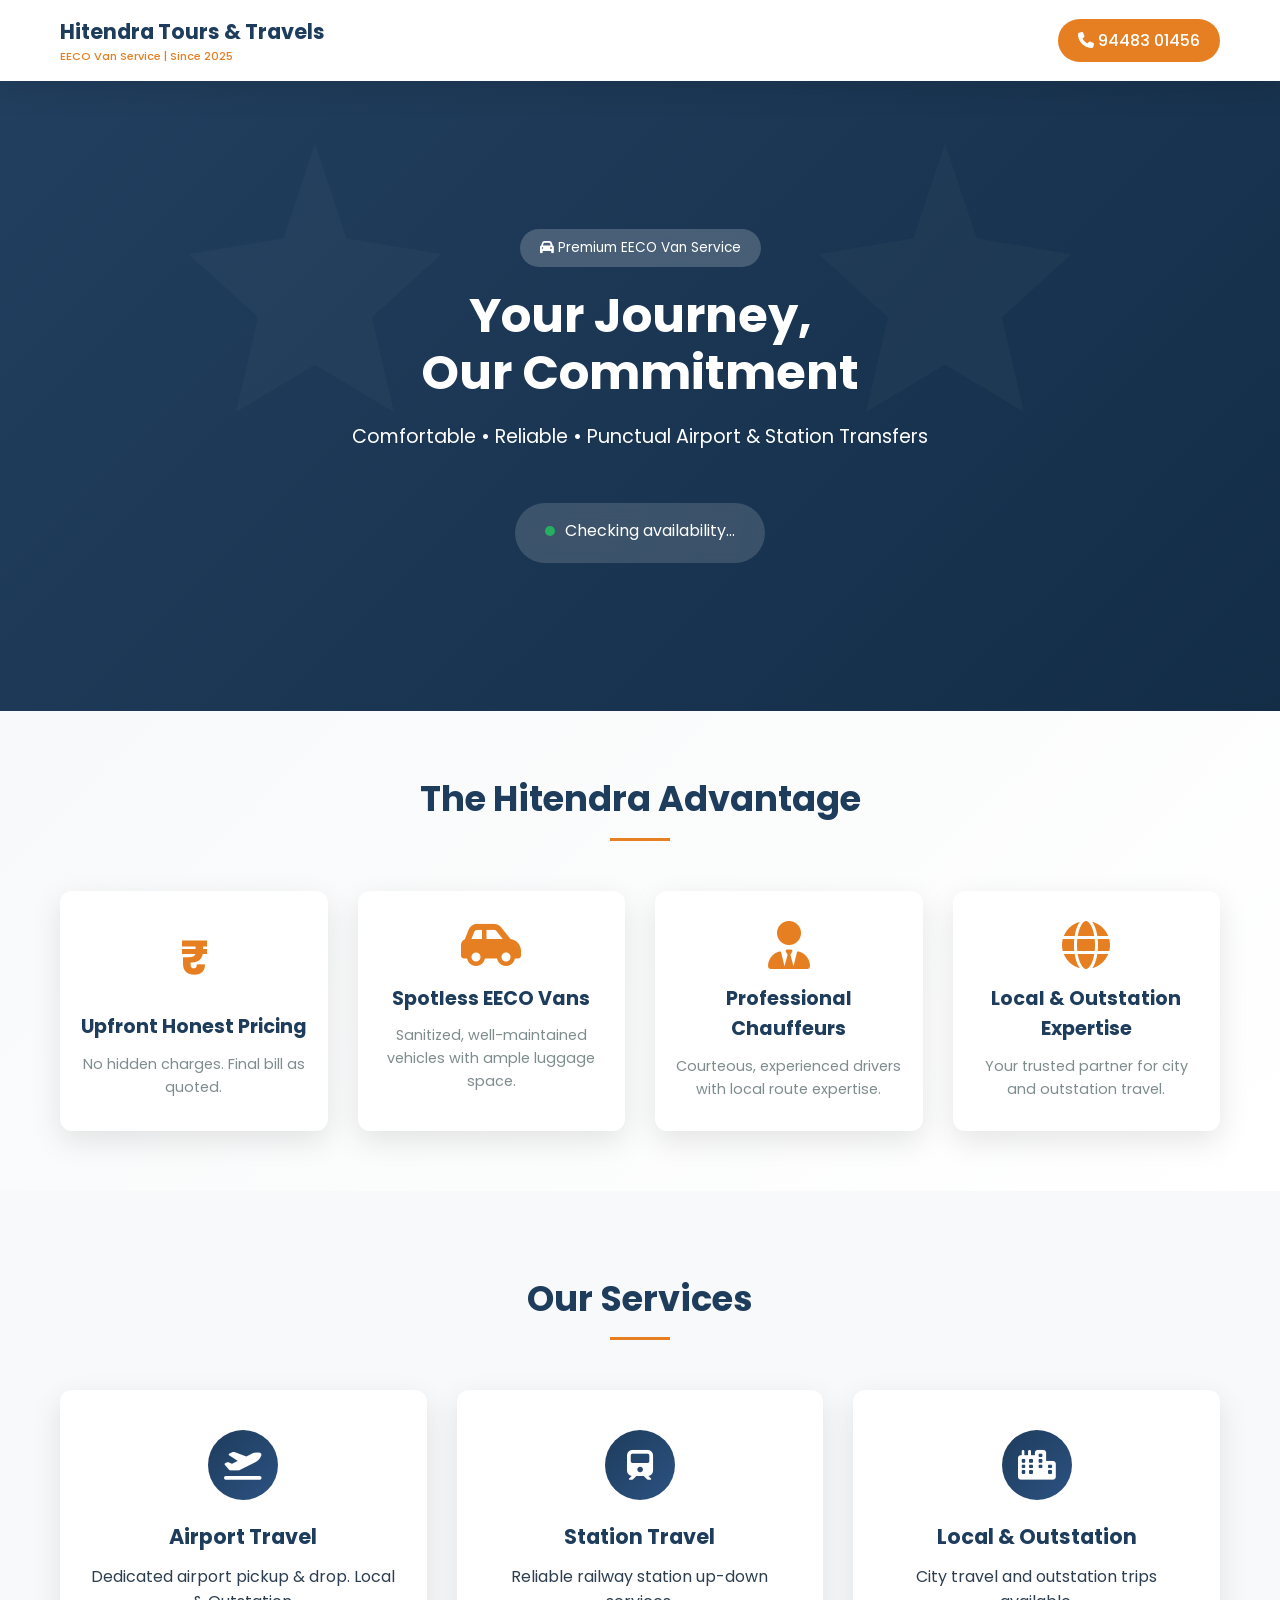
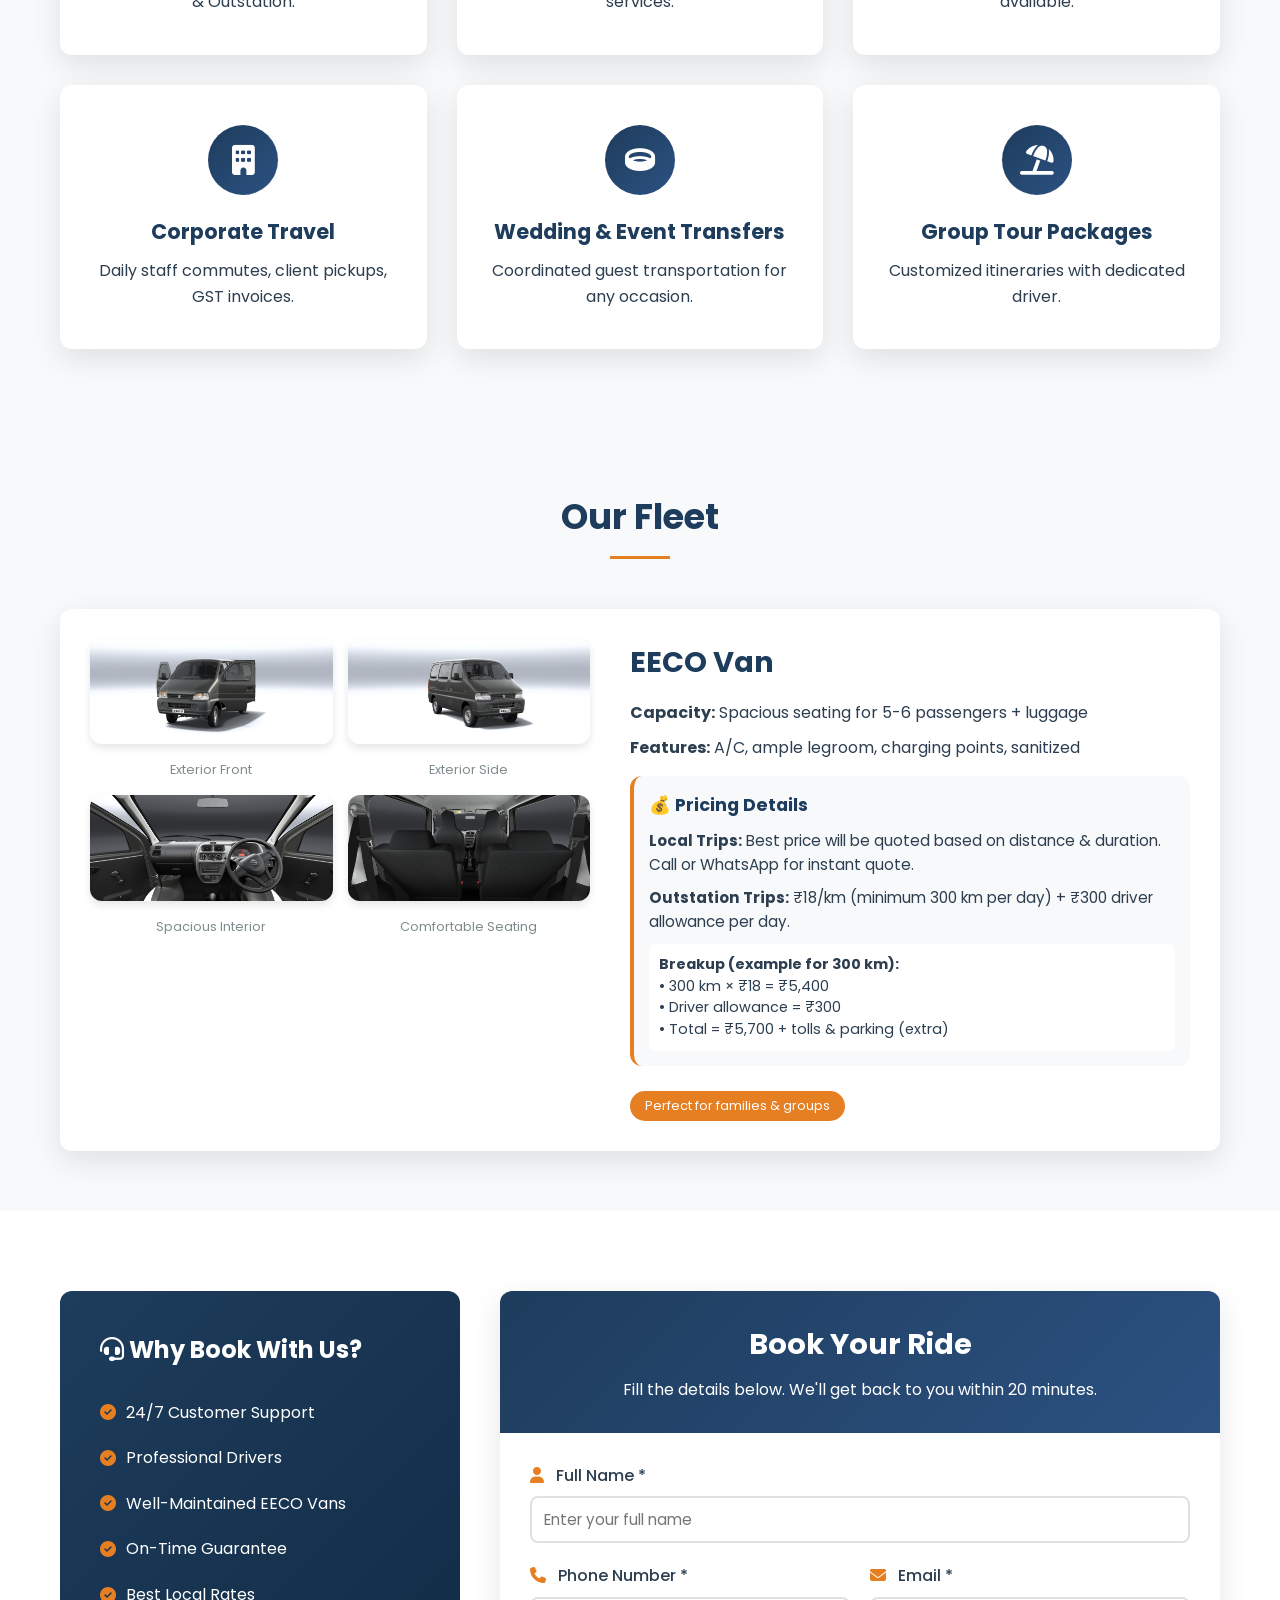
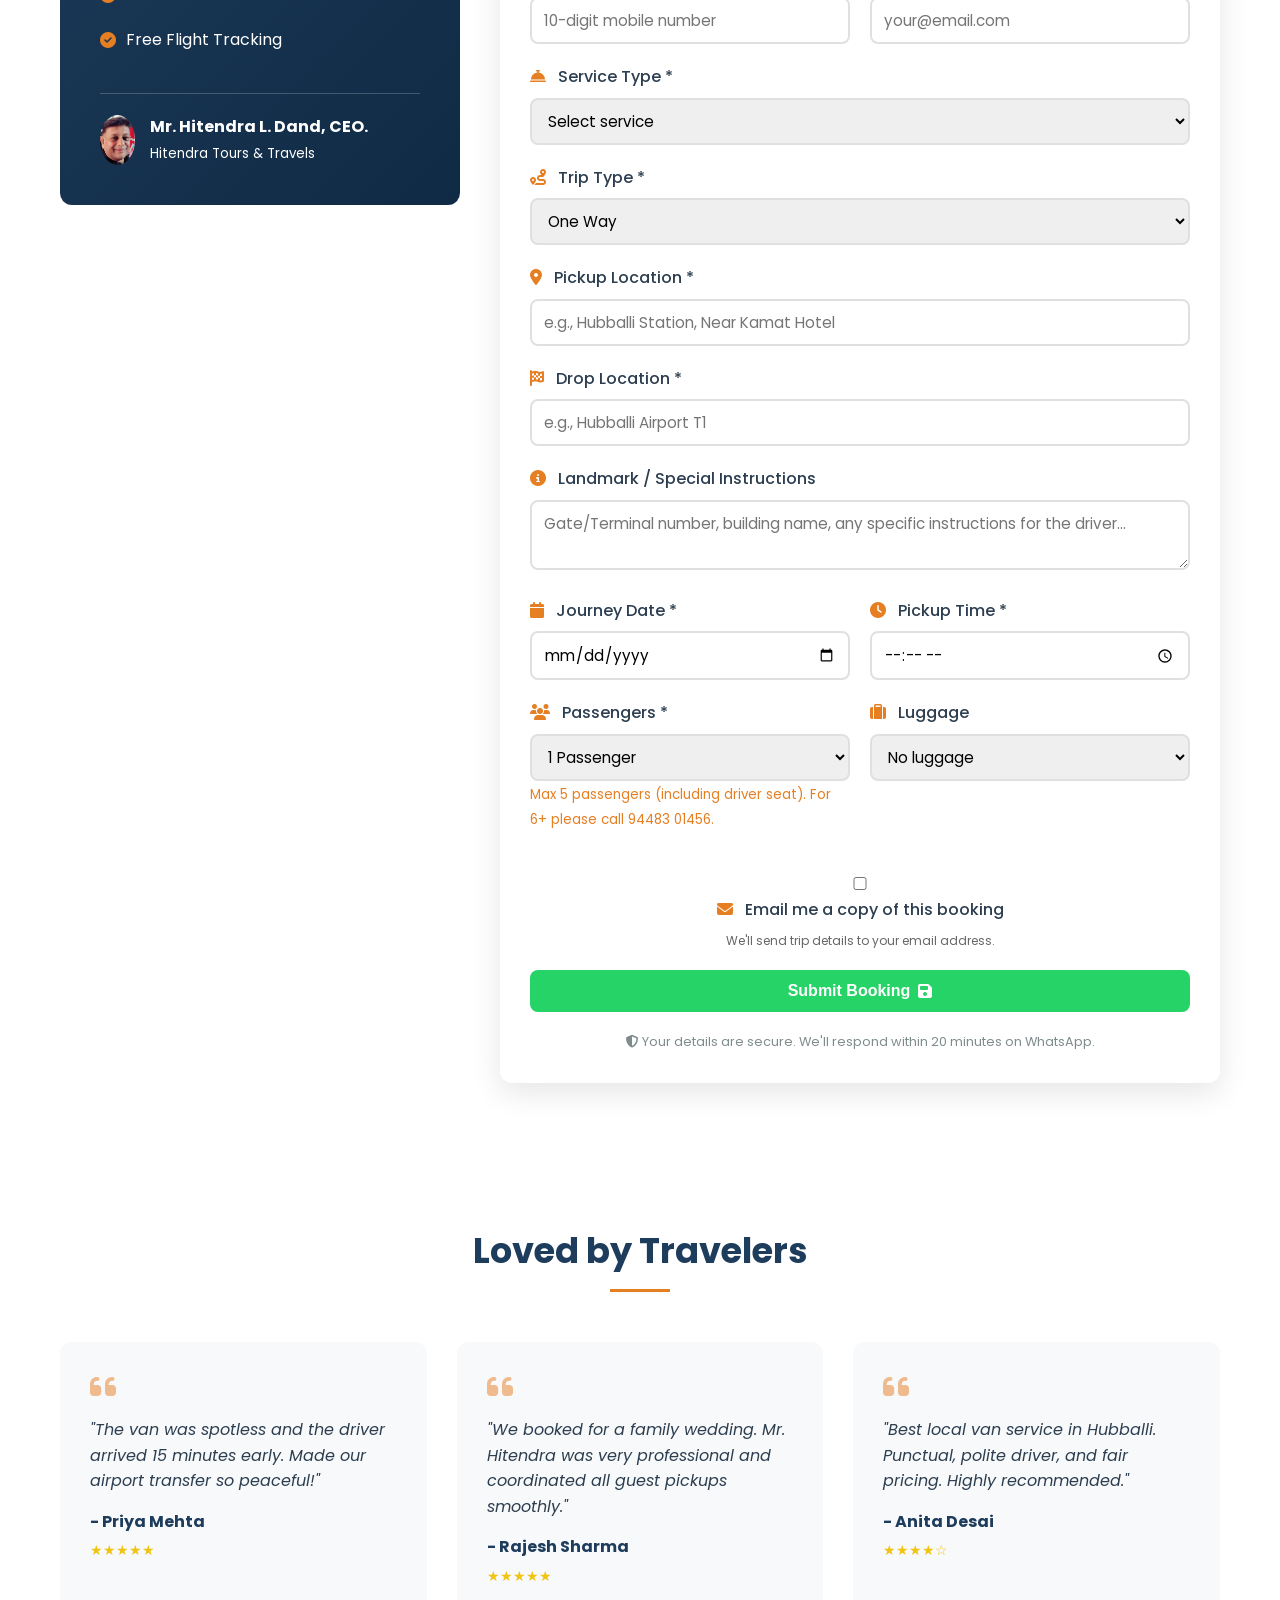
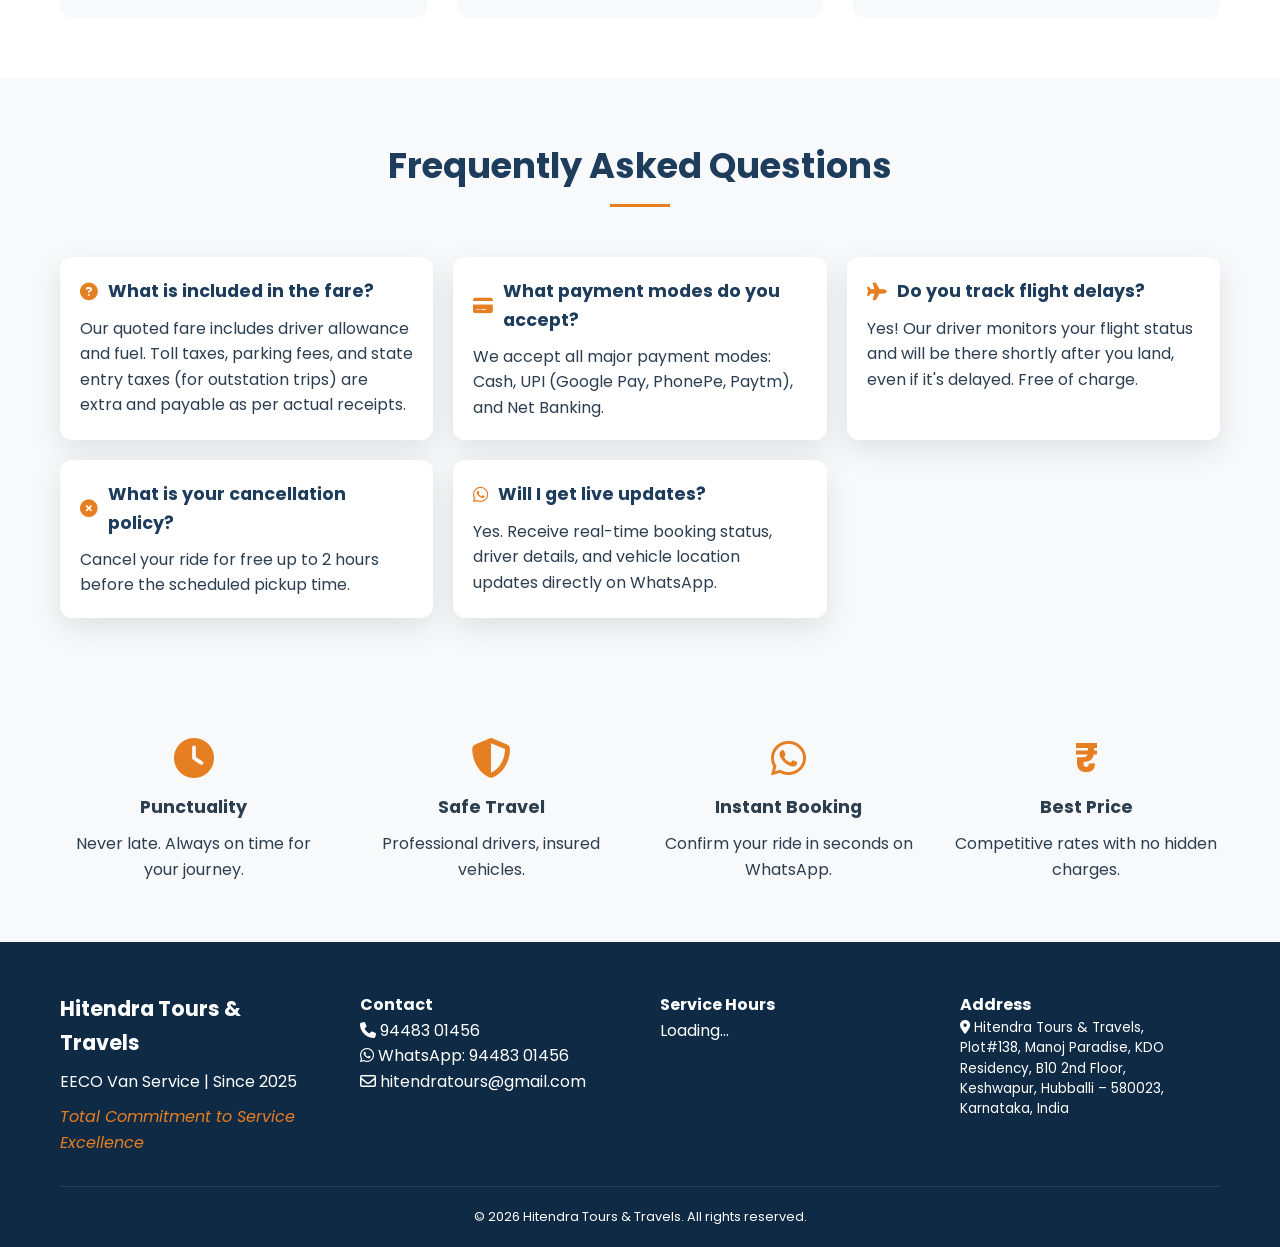
<file: index.html>
<!DOCTYPE html>
<html lang="en">
<head>
<meta charset="UTF-8">
    <meta name="viewport" content="width=device-width, initial-scale=1.0, user-scalable=yes">
    <title>Hitendra Tours & Travels | Premium EECO Van Service</title>
         
    <!-- Open Graph / Social Share -->
    <meta property="og:title" content="Hitendra Tours & Travels | Premium EECO Van Service">
    <meta property="og:description" content="Comfortable, reliable, and punctual airport & station transfers. Book your ride instantly on WhatsApp.">
    <meta property="og:image" content="https://rhchheda.github.io/Hitendra-Tours-Travels/assets/images/social-share.png">
    <meta property="og:image:width" content="1200">
    <meta property="og:image:height" content="630">
    <meta property="og:url" content="https://rhchheda.github.io/Hitendra-Tours-Travels/">
    <meta property="og:type" content="website">
    <meta name="twitter:card" content="summary_large_image">
    <meta name="twitter:title" content="Hitendra Tours & Travels | Premium EECO Van Service">
    <meta name="twitter:description" content="Comfortable, reliable, and punctual airport & station transfers. Book your ride instantly on WhatsApp.">
    <meta name="twitter:image" content="https://rhchheda.github.io/Hitendra-Tours-Travels/assets/images/social-share.png">
    
    <!-- CSS & Fonts -->
    <link rel="stylesheet" href="style.css">
    <link href="https://fonts.googleapis.com/css2?family=Poppins:wght@300;400;500;600;700;800&display=swap" rel="stylesheet">
    <link rel="stylesheet" href="https://cdnjs.cloudflare.com/ajax/libs/font-awesome/6.4.0/css/all.min.css">
	
<link rel="icon" type="image/x-icon" href="favicon.ico">
    <meta charset="UTF-8">
    <meta name="viewport" content="width=device-width, initial-scale=1.0, user-scalable=yes">
    <title>Hitendra Tours & Travels | Premium EECO Van Service</title>
    <link rel="stylesheet" href="style.css">
    <link href="https://fonts.googleapis.com/css2?family=Poppins:wght@300;400;500;600;700;800&display=swap" rel="stylesheet">
    <link rel="stylesheet" href="https://cdnjs.cloudflare.com/ajax/libs/font-awesome/6.4.0/css/all.min.css">
</head>
<body>

<div id="loadingOverlay" class="loading-overlay"><div class="spinner"></div><p>Loading...</p></div>

<nav class="navbar">
    <div class="container">
        <div class="nav-brand"><h1>Hitendra Tours & Travels</h1><span class="tagline">EECO Van Service | Since 2025</span></div>
        <div class="nav-contact"><a href="tel:+919448301456" class="nav-phone"><i class="fas fa-phone"></i> 94483 01456</a></div>
    </div>
</nav>

<section class="hero">
    <div class="hero-overlay"></div>
    <div class="container hero-content">
        <div class="hero-badge animate-fade-down"><i class="fas fa-car"></i> Premium EECO Van Service</div>
        <h1 class="animate-fade-up">Your Journey,<br>Our Commitment</h1>
        <p class="animate-fade-up delay-1">Comfortable • Reliable • Punctual Airport & Station Transfers</p>
        <div class="status-card animate-fade-up delay-2" id="statusCard">
            <div class="status-indicator"><span class="status-dot" id="statusDot"></span><span id="statusText">Checking availability...</span></div>
            <div id="hoursText" class="hours-text"></div>
        </div>
    </div>
</section>

<!-- The Hitendra Advantage - Horizontally stacked on desktop -->
<section class="advantage">
    <div class="container">
        <h2 class="section-title">The Hitendra Advantage</h2>
        <div class="advantage-grid">
            <div class="advantage-card">
                <div class="rupee-symbol">₹</div>
                <h3>Upfront Honest Pricing</h3>
                <p>No hidden charges. Final bill as quoted.</p>
            </div>
            <div class="advantage-card">
                <i class="fas fa-car-side"></i>
                <h3>Spotless EECO Vans</h3>
                <p>Sanitized, well-maintained vehicles with ample luggage space.</p>
            </div>
            <div class="advantage-card">
                <i class="fas fa-user-tie"></i>
                <h3>Professional Chauffeurs</h3>
                <p>Courteous, experienced drivers with local route expertise.</p>
            </div>
            <div class="advantage-card">
                <i class="fas fa-globe"></i>
                <h3>Local & Outstation Expertise</h3>
                <p>Your trusted partner for city and outstation travel.</p>
            </div>
        </div>
    </div>
</section>

<section class="services">
    <div class="container">
        <h2 class="section-title">Our Services</h2>
        <div class="services-grid">
            <div class="service-card"><div class="service-icon"><i class="fas fa-plane-departure"></i></div><h3>Airport Travel</h3><p>Dedicated airport pickup & drop. Local & Outstation.</p></div>
            <div class="service-card"><div class="service-icon"><i class="fas fa-train"></i></div><h3>Station Travel</h3><p>Reliable railway station up-down services.</p></div>
            <div class="service-card"><div class="service-icon"><i class="fas fa-city"></i></div><h3>Local & Outstation</h3><p>City travel and outstation trips available.</p></div>
            <div class="service-card"><div class="service-icon"><i class="fas fa-building"></i></div><h3>Corporate Travel</h3><p>Daily staff commutes, client pickups, GST invoices.</p></div>
            <div class="service-card"><div class="service-icon"><i class="fas fa-ring"></i></div><h3>Wedding & Event Transfers</h3><p>Coordinated guest transportation for any occasion.</p></div>
            <div class="service-card"><div class="service-icon"><i class="fas fa-umbrella-beach"></i></div><h3>Group Tour Packages</h3><p>Customized itineraries with dedicated driver.</p></div>
        </div>
    </div>
</section>

<!-- Fleet Section with simple image gallery (no carousel) -->
<section class="fleet">
    <div class="container">
        <h2 class="section-title">Our Fleet</h2>
        <div class="fleet-card">
            <div class="fleet-gallery">
                <div class="gallery-item"><img src="assets/images/exterior.jpeg" alt="EECO Van Exterior Front" loading="lazy"><p class="image-caption">Exterior Front</p></div>
                <div class="gallery-item"><img src="assets/images/exterior-1.jpeg" alt="EECO Van Exterior Side" loading="lazy"><p class="image-caption">Exterior Side</p></div>
                <div class="gallery-item"><img src="assets/images/interior.jpeg" alt="Spacious Interior" loading="lazy"><p class="image-caption">Spacious Interior</p></div>
                <div class="gallery-item"><img src="assets/images/interior-1.jpeg" alt="Comfortable Seating" loading="lazy"><p class="image-caption">Comfortable Seating</p></div>
            </div>
            <div class="fleet-details">
                <h3>EECO Van</h3>
                <p><strong>Capacity:</strong> Spacious seating for 5-6 passengers + luggage</p>
                <p><strong>Features:</strong> A/C, ample legroom, charging points, sanitized</p>
                <div class="pricing-box">
                    <h4>💰 Pricing Details</h4>
                    <p><strong>Local Trips:</strong> Best price will be quoted based on distance & duration. Call or WhatsApp for instant quote.</p>
                    <p><strong>Outstation Trips:</strong> ₹18/km (minimum 300 km per day) + ₹300 driver allowance per day.</p>
                    <div class="breakup"><strong>Breakup (example for 300 km):</strong><br>• 300 km × ₹18 = ₹5,400<br>• Driver allowance = ₹300<br>• Total = ₹5,700 + tolls & parking (extra)</div>
                </div>
                <div class="fleet-badge">Perfect for families & groups</div>
            </div>
        </div>
    </div>
</section>

<!-- Booking Section – Correct Two‑Column Layout -->
<section class="booking" id="booking">
    <div class="container">
        <div class="booking-wrapper">
            <!-- LEFT COLUMN: Info Card -->
            <div class="booking-info">
                <div class="info-card">
                    <h3><i class="fas fa-headset"></i> Why Book With Us?</h3>
                    <ul>
                        <li><i class="fas fa-check-circle"></i> 24/7 Customer Support</li>
                        <li><i class="fas fa-check-circle"></i> Professional Drivers</li>
                        <li><i class="fas fa-check-circle"></i> Well-Maintained EECO Vans</li>
                        <li><i class="fas fa-check-circle"></i> On-Time Guarantee</li>
                        <li><i class="fas fa-check-circle"></i> Best Local Rates</li>
                        <li><i class="fas fa-check-circle"></i> Free Flight Tracking</li>
                    </ul>
                    <div class="ceo-info">
                        <img src="assets/images/ceo-hitendra.jpg" alt="Mr. Hitendra L. Dand, CEO" class="ceo-avatar" onerror="this.onerror=null; this.src='https://ui-avatars.com/api/?background=1e3c5c&color=fff&name=Hitendra+Dand';">
                        <div>
                            <strong>Mr. Hitendra L. Dand, CEO.</strong>
                            <small>Hitendra Tours & Travels</small>
                        </div>
                    </div>
                </div>
            </div>

            <!-- RIGHT COLUMN: Booking Form -->
            <div class="booking-form-container">
                <div class="form-header">
                    <h2>Book Your Ride</h2>
                    <p>Fill the details below. We'll get back to you within 20 minutes.</p>
                </div>
                <form id="bookingForm" class="booking-form">
                    <!-- Honeypot -->
                    <div style="display:none;"><label for="website">Website</label><input type="text" id="website" name="website" value=""></div>
                    
                    <div class="form-group"><label><i class="fas fa-user"></i> Full Name *</label><input type="text" id="fullName" required placeholder="Enter your full name"></div>
                    <div class="form-row"><div class="form-group"><label><i class="fas fa-phone"></i> Phone Number *</label><input type="tel" id="phone" required placeholder="10-digit mobile number" pattern="[0-9]{10}"></div><div class="form-group"><label><i class="fas fa-envelope"></i> Email *</label><input type="email" id="email" required placeholder="your@email.com"></div></div>
                    <div class="form-group"><label><i class="fas fa-concierge-bell"></i> Service Type *</label><select id="serviceType" required><option value="">Select service</option><option value="Airport Travel">Airport Travel</option><option value="Station Travel">Station Travel</option><option value="Local Travel">Local Travel</option><option value="Outstation Travel">Outstation Travel</option><option value="Corporate Travel">Corporate Travel</option><option value="Wedding/Event Transfer">Wedding/Event Transfer</option><option value="Group Tour Package">Group Tour Package</option></select></div>
                    <div class="form-group"><label><i class="fas fa-route"></i> Trip Type *</label><select id="tripType" required><option value="oneway">One Way</option><option value="roundtrip">Round Trip (Return)</option><option value="multistop">Multi‑Stop / Break Journey</option></select></div>
                    <div class="form-group"><label><i class="fas fa-map-marker-alt"></i> Pickup Location *</label><input type="text" id="pickup" required placeholder="e.g., Hubballi Station, Near Kamat Hotel"></div>
                    <div class="form-group"><label><i class="fas fa-flag-checkered"></i> <span id="dropLabel">Drop Location *</span></label><input type="text" id="drop" required placeholder="e.g., Hubballi Airport T1"></div>
                    <div id="roundTripFields" style="display:none;"><div class="form-row"><div class="form-group"><label><i class="fas fa-calendar-alt"></i> Return Date *</label><input type="date" id="returnDate"></div><div class="form-group"><label><i class="fas fa-clock"></i> Return Pickup Time *</label><input type="time" id="returnTime"></div></div><div class="form-group"><label><i class="fas fa-map-marker-alt"></i> Return Drop Location (if different)</label><input type="text" id="returnDrop" placeholder="Leave blank if same as original pickup"></div></div>
                    <div id="multiStopFields" style="display:none;"><div id="stopsContainer"><div class="stop-entry"><div class="form-row"><div class="form-group"><label>Stop 1 Location</label><input type="text" class="stop-location" placeholder="e.g., Powai Lake"></div><div class="form-group"><label>Halt (minutes)</label><input type="number" class="stop-halt" placeholder="30" min="0" step="10"></div></div></div></div><button type="button" id="addStopBtn" class="add-stop-btn"><i class="fas fa-plus"></i> Add another stop (max 3)</button><small class="form-note">You can add up to 3 intermediate stops. The final drop is the main drop location above.</small></div>
                    <div class="form-group"><label><i class="fas fa-info-circle"></i> Landmark / Special Instructions</label><textarea id="landmark" rows="2" placeholder="Gate/Terminal number, building name, any specific instructions for the driver..."></textarea></div>
                    <div class="form-row"><div class="form-group"><label><i class="fas fa-calendar"></i> Journey Date *</label><input type="date" id="journeyDate" required></div><div class="form-group"><label><i class="fas fa-clock"></i> Pickup Time *</label><input type="time" id="pickupTime" required></div></div>
                    
                    <div class="form-row">
                        <div class="form-group">
                            <label><i class="fas fa-users"></i> Passengers *</label>
                            <select id="passengers" required>
                                <option value="1">1 Passenger</option><option value="2">2 Passengers</option>
                                <option value="3">3 Passengers</option><option value="4">4 Passengers</option>
                                <option value="5">5 Passengers</option>
                            </select>
                            <small style="color: #e67e22;">Max 5 passengers (including driver seat). For 6+ please call 94483 01456.</small>
                        </div>
                        <div class="form-group">
                            <label><i class="fas fa-suitcase"></i> Luggage</label>
                            <select id="luggage">
                                <option value="None">No luggage</option>
                                <option value="1-2 small bags">1-2 small bags</option>
                                <option value="3-4 bags">3-4 bags</option>
                                <option value="Heavy luggage">Heavy luggage (inform)</option>
                            </select>
                        </div>
                    </div>
                    
                    <div class="form-group checkbox-group">
                        <label class="checkbox-label"><input type="checkbox" id="emailCopy"> <span><i class="fas fa-envelope"></i> Email me a copy of this booking</span></label>
                        <small>We'll send trip details to your email address.</small>
                    </div>
                    
                    <button type="submit" class="submit-btn" id="submitBtn"><span class="btn-text">Submit Booking</span><i class="fas fa-save"></i></button>
                    <p class="form-note"><i class="fas fa-shield-alt"></i> Your details are secure. We'll respond within 20 minutes on WhatsApp.</p>
                </form>
            </div>
        </div>
    </div>
</section>

<section class="testimonials">
    <div class="container"><h2 class="section-title">Loved by Travelers</h2><div class="testimonials-grid"><div class="testimonial-card"><i class="fas fa-quote-left"></i><p>"The van was spotless and the driver arrived 15 minutes early. Made our airport transfer so peaceful!"</p><h4>- Priya Mehta</h4><div class="rating">★★★★★</div></div><div class="testimonial-card"><i class="fas fa-quote-left"></i><p>"We booked for a family wedding. Mr. Hitendra was very professional and coordinated all guest pickups smoothly."</p><h4>- Rajesh Sharma</h4><div class="rating">★★★★★</div></div><div class="testimonial-card"><i class="fas fa-quote-left"></i><p>"Best local van service in Hubballi. Punctual, polite driver, and fair pricing. Highly recommended."</p><h4>- Anita Desai</h4><div class="rating">★★★★☆</div></div></div></div>
</section>

<section class="faq">
    <div class="container"><h2 class="section-title">Frequently Asked Questions</h2><div class="faq-grid"><div class="faq-item"><h3><i class="fas fa-question-circle"></i> What is included in the fare?</h3><p>Our quoted fare includes driver allowance and fuel. Toll taxes, parking fees, and state entry taxes (for outstation trips) are extra and payable as per actual receipts.</p></div><div class="faq-item"><h3><i class="fas fa-credit-card"></i> What payment modes do you accept?</h3><p>We accept all major payment modes: Cash, UPI (Google Pay, PhonePe, Paytm), and Net Banking.</p></div><div class="faq-item"><h3><i class="fas fa-plane"></i> Do you track flight delays?</h3><p>Yes! Our driver monitors your flight status and will be there shortly after you land, even if it's delayed. Free of charge.</p></div><div class="faq-item"><h3><i class="fas fa-times-circle"></i> What is your cancellation policy?</h3><p>Cancel your ride for free up to 2 hours before the scheduled pickup time.</p></div><div class="faq-item"><h3><i class="fab fa-whatsapp"></i> Will I get live updates?</h3><p>Yes. Receive real-time booking status, driver details, and vehicle location updates directly on WhatsApp.</p></div></div></div>
</section>

<section class="features">
    <div class="container">
        <div class="features-grid">
            <div class="feature"><i class="fas fa-clock"></i><h3>Punctuality</h3><p>Never late. Always on time for your journey.</p></div>
            <div class="feature"><i class="fas fa-shield-alt"></i><h3>Safe Travel</h3><p>Professional drivers, insured vehicles.</p></div>
            <div class="feature"><i class="fab fa-whatsapp"></i><h3>Instant Booking</h3><p>Confirm your ride in seconds on WhatsApp.</p></div>
            <div class="feature"><div class="rupee-symbol-small">₹</div><h3>Best Price</h3><p>Competitive rates with no hidden charges.</p></div>
        </div>
    </div>
</section>

<footer class="footer">
    <div class="container">
        <div class="footer-content">
            <div class="footer-brand"><h3>Hitendra Tours & Travels</h3><p>EECO Van Service | Since 2025</p><p class="commitment">Total Commitment to Service Excellence</p></div>
            <div class="footer-contact"><h4>Contact</h4><p><i class="fas fa-phone"></i> <a href="tel:+919448301456">94483 01456</a></p><p><i class="fab fa-whatsapp"></i> <a href="https://wa.me/919448301456" target="_blank">WhatsApp: 94483 01456</a></p><p><i class="far fa-envelope"></i> hitendratours@gmail.com</p></div>
            <div class="footer-hours"><h4>Service Hours</h4><p id="footerHours">Loading...</p></div>
            <div class="footer-address"><h4>Address</h4><p><i class="fas fa-map-marker-alt"></i> Hitendra Tours & Travels,<br>Plot#138, Manoj Paradise, KDO Residency, B10 2nd Floor,<br>Keshwapur, Hubballi – 580023,<br>Karnataka, India</p></div>
        </div>
        <div class="footer-bottom"><p>&copy; 2026 Hitendra Tours & Travels. All rights reserved.</p></div>
    </div>
</footer>

<div id="toast" class="toast"></div>

<script src="script.js"></script>
<script>
    document.querySelectorAll('.gallery-item img').forEach(img => {
        img.style.cursor = 'pointer';
        img.addEventListener('click', () => window.open(img.src, '_blank'));
    });
</script>

<!-- Anti-DevTools Script (loaded after script.js so showToast is defined; uses HTML toast to match site design) -->
<script>
    document.addEventListener('contextmenu', function(e) {
        e.preventDefault();
        showToast("Right-click is disabled. Please use the WhatsApp button to contact us.", "error");
        return false;
    });
    document.addEventListener('keydown', function(e) {
        if (e.key === 'F12') {
            e.preventDefault();
            showToast("Developer tools are disabled.", "error");
            return false;
        }
        if ((e.ctrlKey && e.shiftKey && e.key === 'I') || (e.metaKey && e.altKey && e.key === 'I')) {
            e.preventDefault();
            showToast("Developer tools are disabled.", "error");
            return false;
        }
        if ((e.ctrlKey && e.key === 'u') || (e.metaKey && e.key === 'u')) {
            e.preventDefault();
            showToast("View source is disabled.", "error");
            return false;
        }
        if ((e.ctrlKey && e.key === 's') || (e.metaKey && e.key === 's')) {
            e.preventDefault();
            showToast("Saving the page is not allowed.", "error");
            return false;
        }
    });
</body>
</html>
</file>
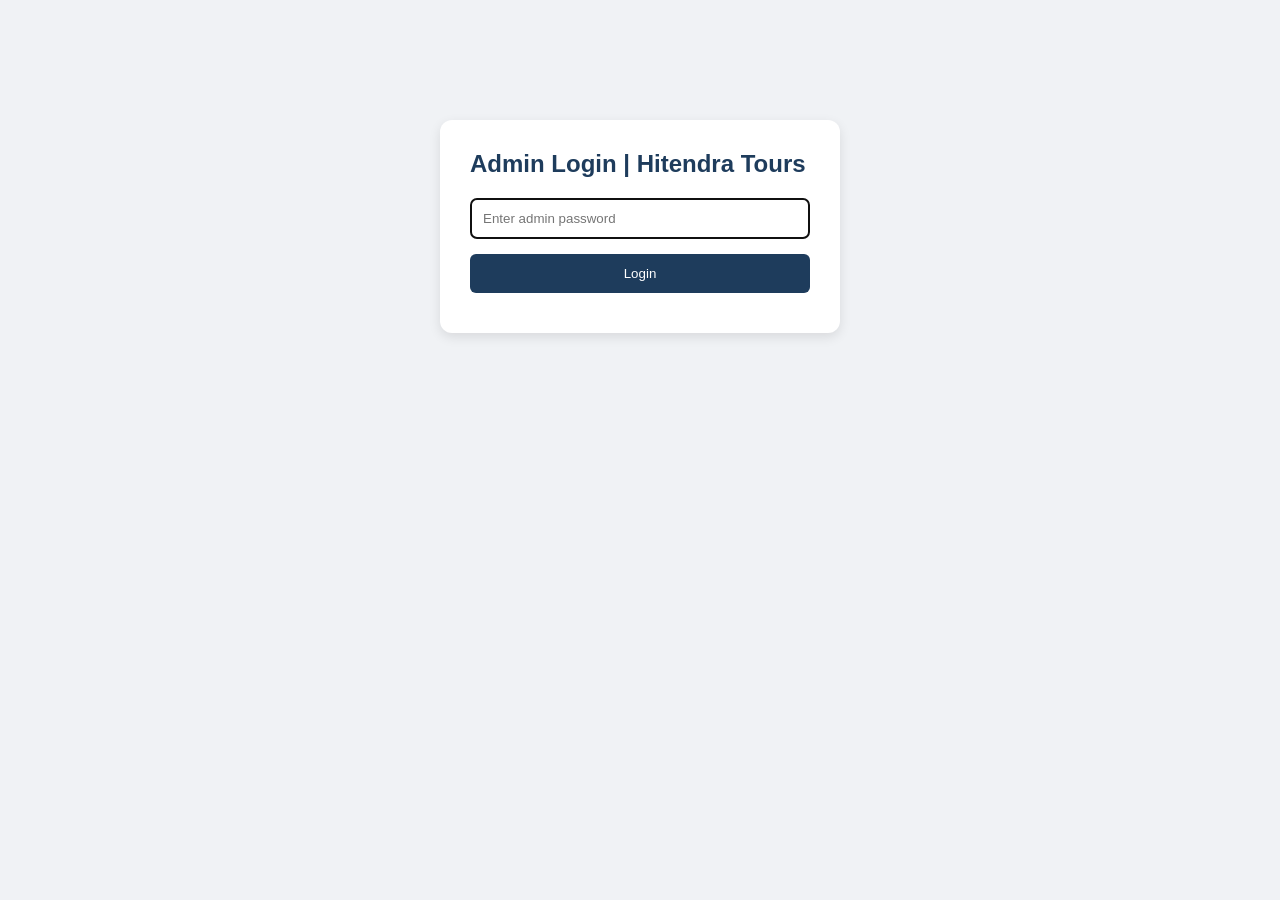
<file: admin.html>
<!DOCTYPE html>
<html lang="en">
<head>
<link rel="icon" type="image/x-icon" href="favicon.ico">
    <meta charset="UTF-8">
    <meta name="viewport" content="width=device-width, initial-scale=1.0">
    <title>Admin Dashboard | Hitendra Tours</title>
    <style>
        * { box-sizing: border-box; margin: 0; padding: 0; }
        body { font-family: 'Segoe UI', Tahoma, Geneva, Verdana, sans-serif; background: #f0f2f5; }
        .container { max-width: 1400px; margin: 0 auto; padding: 20px; }
        .login-container { max-width: 400px; margin: 100px auto; background: white; padding: 30px; border-radius: 12px; box-shadow: 0 4px 12px rgba(0,0,0,0.1); }
        .login-container h2 { margin-bottom: 20px; color: #1e3c5c; }
        .login-container input { width: 100%; padding: 12px; margin-bottom: 15px; border: 1px solid #ddd; border-radius: 6px; }
        .login-container button { width: 100%; padding: 12px; background: #1e3c5c; color: white; border: none; border-radius: 6px; cursor: pointer; }
        .error { color: red; margin-top: 10px; white-space: pre-line; }
        .dashboard { display: none; }
        .header { background: #1e3c5c; color: white; padding: 15px 20px; display: flex; justify-content: space-between; align-items: center; border-radius: 8px; margin-bottom: 20px; flex-wrap: wrap; gap: 10px; }
        .logout-btn, .change-pwd-btn { background: #e67e22; border: none; padding: 8px 16px; border-radius: 4px; color: white; cursor: pointer; }
        .change-pwd-btn { background: #2c5282; }
        .stats { display: flex; gap: 20px; margin-bottom: 20px; flex-wrap: wrap; }
        .stat-card { background: white; padding: 15px; border-radius: 8px; flex: 1; min-width: 100px; text-align: center; box-shadow: 0 2px 4px rgba(0,0,0,0.1); }
        .stat-card h3 { font-size: 2rem; color: #1e3c5c; }
        .filters { display: flex; gap: 10px; margin-bottom: 20px; flex-wrap: wrap; }
        .filters input, .filters select { padding: 8px; border-radius: 4px; border: 1px solid #ccc; }
        .bookings-table { background: white; border-radius: 8px; overflow-x: auto; box-shadow: 0 2px 4px rgba(0,0,0,0.1); }
        table { width: 100%; border-collapse: collapse; }
        th, td { padding: 12px; text-align: left; border-bottom: 1px solid #eee; }
        th { background: #f8f9fa; font-weight: 600; }
        .status-select, .payment-select, .fare-input { padding: 6px; border-radius: 4px; border: 1px solid #ccc; }
        .update-btn { background: #27ae60; color: white; border: none; padding: 6px 12px; border-radius: 4px; cursor: pointer; margin-right: 5px; }
        .send-msg-btn { background: #25D366; color: white; border: none; padding: 6px 12px; border-radius: 4px; cursor: pointer; margin-right: 5px; }
        .payment-btn { background: #e67e22; }
        .loading { text-align: center; padding: 40px; }
        .modal-overlay { position: fixed; top:0; left:0; width:100%; height:100%; background:rgba(0,0,0,0.5); display:flex; align-items:center; justify-content:center; z-index:1000; }
        .modal { background:white; border-radius:12px; max-width:400px; width:90%; }
        .modal-header { background:#1e3c5c; color:white; padding:15px; display:flex; justify-content:space-between; }
        .modal-body { padding:20px; }
        .toast-notify { position: fixed; bottom: 20px; right: 20px; background: #333; color: white; padding: 12px 20px; border-radius: 8px; z-index: 2000; opacity: 0; transition: opacity 0.3s; pointer-events: none; }
        .toast-notify.show { opacity: 1; }
        .toast-notify.success { background: #27ae60; }
        .toast-notify.error { background: #e74c3c; }
        .row-cancelled { opacity: 0.55; background: #f8d7da; }
        .row-cancelled td { color: #888; }
        .row-cancelled .cell-text { text-decoration: line-through; }
        .reopen-btn { background: #6c757d; color: white; border: none; padding: 6px 12px; border-radius: 4px; cursor: pointer; margin-right: 5px; }
        .confirm-modal-body p { margin-bottom: 12px; }
        .confirm-modal-body textarea { width: 100%; padding: 8px; border: 1px solid #ccc; border-radius: 6px; margin-bottom: 15px; font-family: inherit; resize: vertical; }
        .confirm-actions { display: flex; gap: 10px; }
        .confirm-actions button { flex: 1; padding: 10px; border: none; border-radius: 6px; font-weight: 600; cursor: pointer; }
        .btn-confirm-danger { background: #e74c3c; color: white; }
        .btn-confirm-go { background: #27ae60; color: white; }
        .btn-confirm-cancel { background: #e0e0e0; color: #333; }
        @media (max-width: 768px) { th, td { font-size: 12px; padding: 8px; } }
    </style>
</head>
<body>
<div class="container">
    <div id="loginScreen" class="login-container">
        <h2>Admin Login | Hitendra Tours</h2>
        <input type="password" id="adminPassword" placeholder="Enter admin password" autofocus>
        <button onclick="login()">Login</button>
        <div id="loginError" class="error"></div>
    </div>
    <div id="dashboard" class="dashboard">
        <div class="header">
            <h2>📋 Booking Management</h2>
            <div>
                <button class="change-pwd-btn" onclick="showChangePasswordModal()">Change Password</button>
                <button class="logout-btn" onclick="logout()">Logout</button>
            </div>
        </div>
        <div class="stats" id="stats"></div>
        <div class="filters">
            <input type="text" id="searchInput" placeholder="Search by name, phone, ID" onkeyup="filterTable()">
            <select id="statusFilter" onchange="filterTable()"><option value="">All Status</option><option value="Pending">Pending</option><option value="Quoted">Quoted</option><option value="Confirmed">Confirmed</option><option value="Completed">Completed</option><option value="Cancelled">Cancelled</option></select>
            <button onclick="loadBookings()">Refresh</button>
        </div>
        <div class="bookings-table">
            <div id="tableLoader" class="loading">Loading bookings...</div>
            <table id="bookingsTable" style="display:none;">
                <thead><tr><th>ID</th><th>Date</th><th>Customer</th><th>Phone</th><th>Service</th><th>Trip</th><th>Pickup</th><th>Drop</th><th>Journey</th><th>Time</th><th>Status</th><th>Fare (₹)</th><th>Payment</th><th>Actions</th></tr></thead>
                <tbody id="bookingsBody"></tbody>
            </table>
        </div>
    </div>
</div>

<div id="changePwdModal" class="modal-overlay" style="display:none;">
    <div class="modal">
        <div class="modal-header"><h3>Change Admin Password</h3><button onclick="closeChangePwdModal()" style="background:none; border:none; color:white; font-size:20px;">&times;</button></div>
        <div class="modal-body">
            <input type="password" id="currentPwd" placeholder="Current Password" style="width:100%; padding:8px; margin-bottom:10px;">
            <input type="password" id="newPwd" placeholder="New Password" style="width:100%; padding:8px; margin-bottom:10px;">
            <input type="password" id="confirmPwd" placeholder="Confirm New Password" style="width:100%; padding:8px; margin-bottom:20px;">
            <button onclick="changePassword()" class="update-btn">Update Password</button>
            <span id="pwdMsg" style="color:red; display:block; margin-top:10px;"></span>
        </div>
    </div>
</div>

<div id="toastContainer" class="toast-notify"></div>

<div id="confirmModal" class="modal-overlay" style="display:none;">
    <div class="modal">
        <div class="modal-header"><h3 id="confirmTitle">Please confirm</h3><button onclick="closeConfirmModal()" style="background:none; border:none; color:white; font-size:20px;">&times;</button></div>
        <div class="modal-body confirm-modal-body">
            <p id="confirmMessage"></p>
            <textarea id="confirmReason" rows="2" placeholder="Reason (optional) — e.g. Customer request, Duplicate, No vehicle" style="display:none;"></textarea>
            <div class="confirm-actions">
                <button class="btn-confirm-cancel" onclick="closeConfirmModal()">No, go back</button>
                <button id="confirmProceedBtn" class="btn-confirm-danger">Yes, proceed</button>
            </div>
        </div>
    </div>
</div>

<script>
    const GAS_URL = "https://script.google.com/macros/s/AKfycbwFls5uasexKXAPPkRrjJ6xwLML-yS0u5GnsHwr3YxOxItT6fg16JPR6XT7IL3Ui5t6/exec"; // REPLACE!
    let authToken = null;
    let allBookings = [];

    function showToast(message, type = 'success') {
        const toast = document.getElementById('toastContainer');
        toast.textContent = message;
        toast.className = `toast-notify ${type} show`;
        setTimeout(() => toast.classList.remove('show'), 3000);
    }

    function formatDateIST(dateStr) {
        if (!dateStr) return '-';
        try {
            const d = new Date(dateStr);
            if (isNaN(d.getTime())) return '-';
            const months = ['Jan','Feb','Mar','Apr','May','Jun','Jul','Aug','Sep','Oct','Nov','Dec'];
            return `${d.getDate()}-${months[d.getMonth()]}-${d.getFullYear()}`;
        } catch(e) { return '-'; }
    }

    function formatTimeIST(time24) {
        if (!time24) return '-';
        try {
            let [hours, minutes] = time24.split(':');
            hours = parseInt(hours);
            const ampm = hours >= 12 ? 'PM' : 'AM';
            let hour12 = hours % 12;
            if (hour12 === 0) hour12 = 12;
            return `${hour12}:${minutes} ${ampm}`;
        } catch(e) { return '-'; }
    }

    function formatPhoneForWA(phone) {
        if (!phone) return '';
        let clean = phone.toString().replace(/\D/g, '');
        if (clean.length === 10) clean = '91' + clean;
        if (!clean.startsWith('91')) clean = '91' + clean;
        return clean;
    }

    async function login() {
        const pwd = document.getElementById('adminPassword').value;
        const errorDiv = document.getElementById('loginError');
        if (!pwd.trim()) { errorDiv.innerText = 'Please enter password.'; return; }
        const btn = document.querySelector('#loginScreen button');
        const orig = btn.innerText;
        btn.innerText = 'Logging in...'; btn.disabled = true;
        try {
            const res = await fetch(`${GAS_URL}?action=adminLogin&password=${encodeURIComponent(pwd)}`);
            if (!res.ok) throw new Error(`HTTP ${res.status}`);
            const data = await res.json();
            if (data.success) {
                authToken = data.token;
                document.getElementById('loginScreen').style.display = 'none';
                document.getElementById('dashboard').style.display = 'block';
                loadBookings();
                showToast('Login successful!', 'success');
            } else {
                errorDiv.innerText = data.error || 'Invalid password.';
            }
        } catch (err) {
            errorDiv.innerText = 'Network error. Check GAS URL and deployment.';
        } finally {
            btn.innerText = orig; btn.disabled = false;
        }
    }

    async function loadBookings() {
        if (!authToken) return;
        document.getElementById('tableLoader').style.display = 'block';
        document.getElementById('bookingsTable').style.display = 'none';
        try {
            const res = await fetch(`${GAS_URL}?action=getAllBookings&token=${encodeURIComponent(authToken)}`);
            if (!res.ok) throw new Error(`HTTP ${res.status}`);
            const data = await res.json();
            if (data.success) {
                allBookings = data.bookings;
                updateStats(allBookings);
                renderTable(allBookings);
                document.getElementById('tableLoader').style.display = 'none';
                document.getElementById('bookingsTable').style.display = 'table';
            } else {
                showToast(data.error || 'Session expired. Please login again.', 'error');
                logout();
            }
        } catch (err) {
            showToast('Failed to load bookings. Check network.', 'error');
            document.getElementById('tableLoader').innerHTML = 'Failed. <button onclick="loadBookings()">Retry</button>';
        }
    }

    function updateStats(bookings) {
        const pending = bookings.filter(b => b.Status === 'Pending').length;
        const quoted = bookings.filter(b => b.Status === 'Quoted').length;
        const confirmed = bookings.filter(b => b.Status === 'Confirmed').length;
        const completed = bookings.filter(b => b.Status === 'Completed').length;
        document.getElementById('stats').innerHTML = `
            <div class="stat-card"><h3>${pending}</h3><p>Pending</p></div>
            <div class="stat-card"><h3>${quoted}</h3><p>Quoted</p></div>
            <div class="stat-card"><h3>${confirmed}</h3><p>Confirmed</p></div>
            <div class="stat-card"><h3>${completed}</h3><p>Completed</p></div>
        `;
    }

    function renderTable(bookings) {
        const tbody = document.getElementById('bookingsBody');
        tbody.innerHTML = '';
        bookings.forEach(b => {
            const row = tbody.insertRow();
            const isCancelled = (b.Status || 'Pending') === 'Cancelled';
            if (isCancelled) row.classList.add('row-cancelled');
            const tc = (i, val) => { const c = row.insertCell(i); const s = document.createElement('span'); s.className = 'cell-text'; s.innerText = val; c.appendChild(s); };
            tc(0, b.BookingID || '-');
            tc(1, b.BookingDate ? formatDateIST(b.BookingDate) : '-');
            tc(2, b.CustomerName || '-');
            tc(3, b.Phone || '-');
            tc(4, b.Service || '-');
            tc(5, b.TripType || 'One Way');
            tc(6, b.Pickup || '-');
            tc(7, b.Drop || '-');
            tc(8, b.JourneyDate ? formatDateIST(b.JourneyDate) : '-');
            tc(9, b.PickupTime ? formatTimeIST(b.PickupTime) : '-');

            const statusCell = row.insertCell(10);
            const statusSelect = document.createElement('select'); statusSelect.className = 'status-select';
            ['Pending','Quoted','Confirmed','Completed','Cancelled'].forEach(s => {
                const opt = document.createElement('option'); opt.value = s; opt.text = s;
                if (s === (b.Status || 'Pending')) opt.selected = true;
                statusSelect.appendChild(opt);
            });
            statusCell.appendChild(statusSelect);

            const fareCell = row.insertCell(11);
            const fareInput = document.createElement('input');
            fareInput.type = 'number'; fareInput.value = b.Fare || ''; fareInput.placeholder = 'Fare';
            fareInput.style.width = '80px'; fareInput.className = 'fare-input';
            fareCell.appendChild(fareInput);

            const paymentCell = row.insertCell(12);
            const paySelect = document.createElement('select'); paySelect.className = 'payment-select';
            ['Pending','Requested','Paid (Cash)','Paid (UPI)','Paid (NEFT)','Receipt Sent'].forEach(s => {
                const opt = document.createElement('option'); opt.value = s; opt.text = s;
                if (s === (b.PaymentStatus || 'Pending')) opt.selected = true;
                paySelect.appendChild(opt);
            });
            paymentCell.appendChild(paySelect);

            const actionCell = row.insertCell(13);
            if (isCancelled) {
                // Settled state: lock editing controls, offer a deliberate Reopen instead.
                statusSelect.disabled = true;
                fareInput.disabled = true;
                paySelect.disabled = true;
                const reopenBtn = document.createElement('button'); reopenBtn.innerText = 'Reopen'; reopenBtn.className = 'reopen-btn';
                reopenBtn.onclick = () => confirmReopen(b.BookingID, reopenBtn);
                actionCell.appendChild(reopenBtn);
                const whatsBtn = document.createElement('button'); whatsBtn.innerText = 'WhatsApp'; whatsBtn.className = 'send-msg-btn';
                whatsBtn.onclick = () => sendWhatsAppToCustomer(b.CustomerName, b.Phone, b.BookingID, fareInput.value);
                actionCell.appendChild(whatsBtn);
            } else {
                const updateBtn = document.createElement('button'); updateBtn.innerText = 'Update'; updateBtn.className = 'update-btn';
                updateBtn.onclick = () => handleUpdateClick(b.BookingID, b.Status || 'Pending', statusSelect.value, fareInput.value, paySelect.value, updateBtn);
                actionCell.appendChild(updateBtn);
                const payReqBtn = document.createElement('button'); payReqBtn.innerText = 'Request Payment'; payReqBtn.className = 'send-msg-btn payment-btn';
                payReqBtn.onclick = () => requestPayment(b.BookingID, b.Phone, b.CustomerName, fareInput.value);
                actionCell.appendChild(payReqBtn);
                const whatsBtn = document.createElement('button'); whatsBtn.innerText = 'WhatsApp'; whatsBtn.className = 'send-msg-btn';
                whatsBtn.onclick = () => sendWhatsAppToCustomer(b.CustomerName, b.Phone, b.BookingID, fareInput.value);
                actionCell.appendChild(whatsBtn);
            }
        });
    }

    function filterTable() {
        const search = document.getElementById('searchInput').value.toLowerCase();
        const statusFilter = document.getElementById('statusFilter').value;
        const filtered = allBookings.filter(b => {
            const matchSearch = (b.CustomerName || '').toLowerCase().includes(search) ||
                                (b.Phone || '').includes(search) ||
                                (b.BookingID || '').toLowerCase().includes(search);
            const matchStatus = statusFilter === '' || (b.Status === statusFilter);
            return matchSearch && matchStatus;
        });
        renderTable(filtered);
    }

    // ---- Confirmation modal (reusable) ----
    let pendingConfirmAction = null;
    function openConfirmModal({ title, message, showReason, proceedLabel, danger, onProceed }) {
        document.getElementById('confirmTitle').innerText = title;
        document.getElementById('confirmMessage').innerText = message;
        const reasonEl = document.getElementById('confirmReason');
        reasonEl.style.display = showReason ? 'block' : 'none';
        reasonEl.value = '';
        const btn = document.getElementById('confirmProceedBtn');
        btn.innerText = proceedLabel || 'Yes, proceed';
        btn.className = danger ? 'btn-confirm-danger' : 'btn-confirm-go';
        pendingConfirmAction = onProceed;
        document.getElementById('confirmModal').style.display = 'flex';
    }
    function closeConfirmModal() {
        document.getElementById('confirmModal').style.display = 'none';
        pendingConfirmAction = null;
    }
    document.getElementById('confirmProceedBtn').addEventListener('click', () => {
        const reason = document.getElementById('confirmReason').value.trim();
        const action = pendingConfirmAction;
        closeConfirmModal();
        if (action) action(reason);
    });

    // Gate the Update click: ask for confirmation when moving into a settled state.
    function handleUpdateClick(bookingId, currentStatus, newStatus, fare, paymentStatus, btn) {
        if (newStatus === 'Cancelled' && currentStatus !== 'Cancelled') {
            openConfirmModal({
                title: 'Cancel this booking?',
                message: `Booking ${bookingId} will be marked Cancelled and locked from further edits. You can Reopen it later if needed.`,
                showReason: true, proceedLabel: 'Yes, cancel booking', danger: true,
                onProceed: (reason) => updateBooking(bookingId, newStatus, fare, paymentStatus, btn, reason)
            });
        } else if (newStatus === 'Completed' && currentStatus !== 'Completed') {
            openConfirmModal({
                title: 'Mark as completed?',
                message: `Booking ${bookingId} will be marked Completed.`,
                showReason: false, proceedLabel: 'Yes, mark completed', danger: false,
                onProceed: () => updateBooking(bookingId, newStatus, fare, paymentStatus, btn)
            });
        } else {
            updateBooking(bookingId, newStatus, fare, paymentStatus, btn);
        }
    }

    // Reopen a cancelled booking back to Pending (deliberate, confirmed).
    function confirmReopen(bookingId, btn) {
        openConfirmModal({
            title: 'Reopen this booking?',
            message: `Booking ${bookingId} will be moved back to Pending and become editable again.`,
            showReason: false, proceedLabel: 'Yes, reopen', danger: false,
            onProceed: () => updateBooking(bookingId, 'Pending', null, null, btn)
        });
    }

    async function updateBooking(bookingId, newStatus, fare, paymentStatus, btn, note) {
        if (!authToken) return;
        const orig = btn ? btn.innerText : '';
        if (btn) { btn.disabled = true; btn.innerText = 'Saving…'; }
        try {
            // text/plain avoids the CORS preflight (OPTIONS) that GAS doesn't answer,
            // which was causing the false "Network error" on POST.
            const res = await fetch(`${GAS_URL}?action=updateBooking&token=${authToken}`, {
                method: 'POST',
                headers: { 'Content-Type': 'text/plain;charset=utf-8' },
                body: JSON.stringify({ bookingId, status: newStatus, fare: fare ? parseInt(fare) : null, paymentStatus, note: note || null })
            });
            if (!res.ok) throw new Error(`HTTP ${res.status}`);
            const data = await res.json();
            if (data.success) {
                showToast('Booking updated!', 'success');
                loadBookings();
            } else {
                showToast(data.error || 'Update failed.', 'error');
            }
        } catch (err) {
            showToast('Network error. Check connection.', 'error');
        } finally {
            if (btn) { btn.disabled = false; btn.innerText = orig; }
        }
    }

    function requestPayment(bookingId, phone, name, fare) {
        if (!phone) { showToast('Customer phone missing.', 'error'); return; }
        const waPhone = formatPhoneForWA(phone);
        const fareText = fare ? `₹${fare}` : 'to be advised';
        const message = `Dear ${name},\n\nTrip ${bookingId} total fare is ${fareText}.\n\nPayment Options:\n• UPI: hitendratours@okhdfcbank\n• Bank: HDFC A/C 123456789012, IFSC HDFC0001234\n• Cash: Pay driver.\n\nThank you.\nHitendra Tours`;
        window.open(`https://wa.me/${waPhone}?text=${encodeURIComponent(message)}`, '_blank');
    }

    function sendWhatsAppToCustomer(name, phone, bookingId, fare) {
        if (!phone) { showToast('Customer phone missing.', 'error'); return; }
        const waPhone = formatPhoneForWA(phone);
        const msg = `Hi ${name}, booking ${bookingId} updated. Fare: ₹${fare || 'to be advised'}. Please reply to confirm.`;
        window.open(`https://wa.me/${waPhone}?text=${encodeURIComponent(msg)}`, '_blank');
    }

    function showChangePasswordModal() { document.getElementById('changePwdModal').style.display = 'flex'; }
    function closeChangePwdModal() { document.getElementById('changePwdModal').style.display = 'none'; document.getElementById('currentPwd').value = ''; document.getElementById('newPwd').value = ''; document.getElementById('confirmPwd').value = ''; document.getElementById('pwdMsg').innerText = ''; }
    async function changePassword() {
        const curr = document.getElementById('currentPwd').value;
        const newPwd = document.getElementById('newPwd').value;
        const confirm = document.getElementById('confirmPwd').value;
        if (!curr || !newPwd) { document.getElementById('pwdMsg').innerText = 'Fill all fields'; return; }
        if (newPwd !== confirm) { document.getElementById('pwdMsg').innerText = 'Passwords do not match'; return; }
        try {
            const res = await fetch(`${GAS_URL}?action=changePassword&token=${authToken}`, {
                method: 'POST', headers: { 'Content-Type': 'text/plain;charset=utf-8' },
                body: JSON.stringify({ currentPassword: curr, newPassword: newPwd })
            });
            const data = await res.json();
            if (data.success) { showToast('Password changed! Please login again.', 'success'); logout(); }
            else { document.getElementById('pwdMsg').innerText = data.error || 'Failed'; }
        } catch(err) { document.getElementById('pwdMsg').innerText = 'Network error'; }
    }

    function logout() {
        authToken = null;
        document.getElementById('dashboard').style.display = 'none';
        document.getElementById('loginScreen').style.display = 'block';
        document.getElementById('adminPassword').value = '';
        showToast('Logged out.', 'success');
    }
</script>
</body>
</html>
</file>
<file: style.css>
* { margin:0; padding:0; box-sizing:border-box; }
:root { --primary:#1e3c5c; --primary-dark:#0f2a44; --primary-light:#2c5282; --accent:#e67e22; --accent-dark:#d35400; --success:#27ae60; --danger:#e74c3c; --text-dark:#2c3e50; --text-light:#7f8c8d; --bg-light:#f8f9fa; --white:#fff; --shadow:0 10px 30px rgba(0,0,0,0.1); --shadow-hover:0 20px 40px rgba(0,0,0,0.15); --border-radius:12px; }
body { font-family:'Poppins',sans-serif; color:var(--text-dark); line-height:1.6; overflow-x:hidden; user-select:none; -webkit-user-select:none; }
.loading-overlay { position:fixed; top:0; left:0; width:100%; height:100%; background:var(--primary); display:flex; flex-direction:column; justify-content:center; align-items:center; z-index:9999; transition:opacity 0.5s ease; }
.spinner { width:50px; height:50px; border:4px solid rgba(255,255,255,0.3); border-top-color:var(--accent); border-radius:50%; animation:spin 1s linear infinite; }
@keyframes spin { to { transform:rotate(360deg); } }
.loading-overlay p { color:white; margin-top:20px; font-size:1.1rem; }
@keyframes fadeDown { from { opacity:0; transform:translateY(-30px); } to { opacity:1; transform:translateY(0); } }
@keyframes fadeUp { from { opacity:0; transform:translateY(30px); } to { opacity:1; transform:translateY(0); } }
@keyframes slideIn { from { opacity:0; transform:translateX(-30px); } to { opacity:1; transform:translateX(0); } }
@keyframes pulse { 0%,100% { transform:scale(1); opacity:1; } 50% { transform:scale(1.2); opacity:0.7; } }
.animate-fade-down { animation:fadeDown 0.6s ease forwards; }
.animate-fade-up { animation:fadeUp 0.6s ease forwards; opacity:0; }
.delay-1 { animation-delay:0.2s; }
.delay-2 { animation-delay:0.4s; }
.container { max-width:1200px; margin:0 auto; padding:0 20px; }
.navbar { background:var(--white); box-shadow:var(--shadow); position:sticky; top:0; z-index:1000; backdrop-filter:blur(10px); background:rgba(255,255,255,0.95); }
.navbar .container { display:flex; justify-content:space-between; align-items:center; padding:15px 20px; }
.nav-brand h1 { font-size:1.3rem; color:var(--primary); font-weight:700; }
.tagline { font-size:0.7rem; color:var(--accent); font-weight:500; display:block; }
.nav-phone { background:var(--accent); color:white; padding:10px 20px; border-radius:50px; text-decoration:none; font-weight:500; transition:all 0.3s ease; }
.nav-phone:hover { background:var(--accent-dark); transform:scale(1.05); }
.hero { background:linear-gradient(135deg,var(--primary) 0%,var(--primary-dark) 100%); min-height:70vh; display:flex; align-items:center; position:relative; overflow:hidden; }
.hero-overlay { position:absolute; top:0; left:0; width:100%; height:100%; background:url('data:image/svg+xml,<svg xmlns="http://www.w3.org/2000/svg" viewBox="0 0 200 200"><path fill="rgba(255,255,255,0.03)" d="M0 0h200v200H0z"/><path d="M100 20 L110 50 L140 55 L118 75 L125 105 L100 90 L75 105 L82 75 L60 55 L90 50 Z" fill="rgba(255,255,255,0.05)"/></svg>') repeat; opacity:0.5; }
.hero-content { position:relative; z-index:1; color:white; text-align:center; }
.hero-badge { background:rgba(255,255,255,0.2); display:inline-block; padding:8px 20px; border-radius:50px; font-size:0.85rem; margin-bottom:20px; backdrop-filter:blur(10px); }
.hero h1 { font-size:3rem; margin-bottom:20px; line-height:1.2; }
.hero p { font-size:1.2rem; opacity:0.9; margin-bottom:30px; }
.status-card { background:rgba(255,255,255,0.15); backdrop-filter:blur(10px); display:inline-block; padding:15px 30px; border-radius:50px; margin-top:20px; }
.status-indicator { display:flex; align-items:center; gap:10px; }
.status-dot { width:10px; height:10px; border-radius:50%; background:var(--success); animation:pulse 2s infinite; }
.status-dot.closed { background:var(--danger); animation:none; }
.hours-text { font-size:0.8rem; margin-top:5px; opacity:0.8; }
.advantage { padding:60px 0; background:linear-gradient(135deg,#f8f9fa 0%,#fff 100%); }
.advantage-grid { display:grid; grid-template-columns:repeat(4,1fr); gap:30px; margin-top:30px; }
.advantage-card { text-align:center; padding:30px 20px; background:white; border-radius:var(--border-radius); transition:all 0.3s ease; box-shadow:var(--shadow); }
.advantage-card:hover { transform:translateY(-5px); box-shadow:var(--shadow-hover); }
.advantage-card i { font-size:48px; color:var(--accent); margin-bottom:15px; }
.rupee-symbol { font-size:48px; font-weight:bold; color:var(--accent); text-align:center; margin-bottom:15px; }
.advantage-card h3 { font-size:1.2rem; margin-bottom:10px; color:var(--primary); }
.advantage-card p { font-size:0.9rem; color:var(--text-light); }
.services { padding:80px 0; background:var(--bg-light); }
.section-title { text-align:center; font-size:2.2rem; margin-bottom:50px; color:var(--primary); position:relative; }
.section-title::after { content:''; display:block; width:60px; height:3px; background:var(--accent); margin:10px auto 0; }
.services-grid { display:grid; grid-template-columns:repeat(auto-fit,minmax(280px,1fr)); gap:30px; }
.service-card { background:var(--white); padding:40px 30px; border-radius:var(--border-radius); text-align:center; transition:all 0.3s ease; box-shadow:var(--shadow); }
.service-card:hover { transform:translateY(-10px); box-shadow:var(--shadow-hover); }
.service-icon { width:70px; height:70px; background:linear-gradient(135deg,var(--primary),var(--primary-light)); border-radius:50%; display:flex; align-items:center; justify-content:center; margin:0 auto 20px; }
.service-icon i { font-size:30px; color:white; }
.service-card h3 { font-size:1.3rem; margin-bottom:10px; color:var(--primary); }
.fleet { padding:60px 0; background:var(--bg-light); }
.fleet-card { display:flex; gap:40px; background:white; border-radius:var(--border-radius); padding:30px; box-shadow:var(--shadow); align-items:flex-start; flex-wrap:wrap; }
.fleet-gallery { display:grid; grid-template-columns:repeat(2,1fr); gap:15px; flex:1; max-width:500px; }
.gallery-item { text-align:center; }
.gallery-item img { width:100%; height:auto; border-radius:12px; box-shadow:0 4px 8px rgba(0,0,0,0.1); transition:transform 0.3s ease; cursor:pointer; }
.gallery-item img:hover { transform:scale(1.02); }
.image-caption { font-size:0.8rem; color:var(--text-light); margin-top:8px; }
.fleet-details { flex:1; }
.fleet-details h3 { font-size:1.8rem; color:var(--primary); margin-bottom:15px; }
.fleet-details p { margin-bottom:10px; font-size:1rem; }
.pricing-box { background:var(--bg-light); padding:15px; border-radius:var(--border-radius); margin:15px 0; border-left:4px solid var(--accent); }
.pricing-box h4 { color:var(--primary); margin-bottom:10px; font-size:1.1rem; }
.pricing-box p { margin-bottom:8px; font-size:0.95rem; }
.breakup { background:white; padding:10px; border-radius:8px; margin-top:10px; font-size:0.9rem; line-height:1.5; }
.fleet-badge { display:inline-block; background:var(--accent); color:white; padding:5px 15px; border-radius:20px; font-size:0.8rem; margin-top:10px; }
.booking { padding:80px 0; }
.booking-wrapper { display:grid; grid-template-columns:1fr 1.8fr; gap:40px; }
.booking-info { animation:slideIn 0.6s ease; }
.info-card { background:linear-gradient(135deg,var(--primary),var(--primary-dark)); color:white; padding:40px; border-radius:var(--border-radius); position:sticky; top:100px; }
.info-card h3 { font-size:1.5rem; margin-bottom:20px; }
.info-card ul { list-style:none; margin-bottom:30px; }
.info-card ul li { padding:10px 0; display:flex; align-items:center; gap:10px; }
.info-card ul li i { color:var(--accent); }
.ceo-info { display:flex; align-items:center; gap:15px; padding-top:20px; border-top:1px solid rgba(255,255,255,0.2); margin-top:20px; }
.ceo-avatar { width:50px; height:50px; border-radius:50%; }
.booking-form-container { background:var(--white); border-radius:var(--border-radius); box-shadow:var(--shadow); overflow:hidden; }
.form-header { background:linear-gradient(135deg,var(--primary),var(--primary-light)); color:white; padding:30px; text-align:center; }
.form-header h2 { font-size:1.8rem; margin-bottom:10px; }
.booking-form { padding:30px; }
.form-group { margin-bottom:20px; }
.form-group label { display:block; margin-bottom:8px; font-weight:500; color:var(--text-dark); }
.form-group label i { color:var(--accent); margin-right:8px; }
.form-group select, .form-group input, .form-group textarea { width:100%; padding:10px 12px; border:2px solid #e0e0e0; border-radius:8px; font-size:0.95rem; font-family:inherit; transition:all 0.3s ease; }
.form-group input:focus, .form-group select:focus, .form-group textarea:focus { outline:none; border-color:var(--accent); box-shadow:0 0 0 3px rgba(230,126,34,0.1); }
.form-row { display:grid; grid-template-columns:1fr 1fr; gap:20px; }
.checkbox-group { text-align:center; margin:20px 0; }
.checkbox-label { display:inline-flex; align-items:center; gap:8px; cursor:pointer; }
.checkbox-group small { display:block; text-align:center; margin-top:5px; font-size:0.75rem; color:#666; }
.submit-btn { width:100%; padding:12px 15px; background:#25D366; color:white; border:none; border-radius:8px; font-size:1rem; font-weight:600; cursor:pointer; display:flex; align-items:center; justify-content:center; gap:8px; transition:all 0.3s ease; }
.submit-btn:hover { background:#128C7E; transform:translateY(-2px); }
.form-note { text-align:center; font-size:0.8rem; color:var(--text-light); margin-top:20px; }
.add-stop-btn { background:#e0e0e0; border:none; padding:8px 15px; border-radius:6px; cursor:pointer; font-size:0.85rem; margin-top:10px; }
.add-stop-btn:hover { background:#ccc; }
.stop-entry { border-bottom:1px solid #eee; padding-bottom:10px; margin-bottom:10px; }
.remove-stop-btn { background:#e74c3c; color:white; border:none; padding:4px 10px; border-radius:4px; cursor:pointer; font-size:0.7rem; margin-top:5px; }
.testimonials { padding:60px 0; background:white; }
.testimonials-grid { display:grid; grid-template-columns:repeat(auto-fit,minmax(280px,1fr)); gap:30px; margin-top:30px; }
.testimonial-card { background:var(--bg-light); padding:30px; border-radius:var(--border-radius); transition:all 0.3s ease; }
.testimonial-card i { font-size:30px; color:var(--accent); opacity:0.5; margin-bottom:15px; }
.testimonial-card p { font-style:italic; margin-bottom:15px; }
.testimonial-card h4 { color:var(--primary); margin-bottom:5px; }
.rating { color:#f1c40f; font-size:0.9rem; }
.faq { padding:60px 0; background:var(--bg-light); }
.faq-grid { display:grid; grid-template-columns:repeat(auto-fit,minmax(350px,1fr)); gap:20px; margin-top:30px; }
.faq-item { background:white; padding:20px; border-radius:var(--border-radius); box-shadow:var(--shadow); }
.faq-item h3 { font-size:1.1rem; color:var(--primary); margin-bottom:10px; display:flex; align-items:center; gap:10px; }
.faq-item h3 i { color:var(--accent); }
.features { background:var(--bg-light); padding:60px 0; }
.features-grid { display:grid; grid-template-columns:repeat(auto-fit,minmax(200px,1fr)); gap:30px; text-align:center; }
.feature i { font-size:40px; color:var(--accent); margin-bottom:15px; }
.feature h3 { font-size:1.1rem; margin-bottom:10px; }
.rupee-symbol-small { font-size:40px; font-weight:bold; color:var(--accent); margin-bottom:15px; line-height:1; }
.footer { background:var(--primary-dark); color:white; padding:50px 0 20px; }
.footer-content { display:grid; grid-template-columns:repeat(auto-fit,minmax(220px,1fr)); gap:40px; margin-bottom:30px; }
.footer-brand h3 { font-size:1.3rem; margin-bottom:10px; }
.commitment { font-style:italic; color:var(--accent); margin-top:10px; }
.footer-contact a { color:white; text-decoration:none; }
.footer-contact a:hover { color:var(--accent); }
.footer-address p { line-height:1.5; font-size:0.85rem; }
.footer-bottom { text-align:center; padding-top:20px; border-top:1px solid rgba(255,255,255,0.1); font-size:0.8rem; }
.toast { position:fixed; bottom:30px; right:30px; background:#333; color:white; padding:15px 25px; border-radius:8px; z-index:1100; opacity:0; transform:translateX(100%); transition:all 0.3s ease; }
.toast.show { opacity:1; transform:translateX(0); }
.toast.success { background:var(--success); }
.toast.error { background:var(--danger); }
.modal-overlay { position:fixed; top:0; left:0; width:100%; height:100%; background:rgba(0,0,0,0.5); backdrop-filter:blur(5px); display:flex; align-items:center; justify-content:center; z-index:2000; opacity:0; visibility:hidden; transition:all 0.3s ease; }
.modal-overlay.active { opacity:1; visibility:visible; }
.modal { background:white; border-radius:var(--border-radius); max-width:500px; width:90%; max-height:80vh; overflow-y:auto; transform:scale(0.9); transition:all 0.3s ease; }
.modal-overlay.active .modal { transform:scale(1); }
.modal-header { background:linear-gradient(135deg,var(--primary),var(--primary-light)); color:white; padding:20px; display:flex; justify-content:space-between; align-items:center; }
.modal-close { background:none; border:none; color:white; font-size:24px; cursor:pointer; }
.modal-body { padding:20px; }
.booking-summary { background:var(--bg-light); padding:15px; border-radius:8px; margin-bottom:20px; }
.summary-item { display:flex; justify-content:space-between; padding:8px 0; border-bottom:1px solid #eee; }
.modal-actions { display:flex; gap:15px; margin-top:20px; }
.modal-actions button { flex:1; padding:12px; border:none; border-radius:8px; font-weight:600; cursor:pointer; }
.btn-cancel { background:#e0e0e0; color:#333; }
.btn-whatsapp { background:#25D366; color:white; }
.btn-whatsapp:hover { background:#128C7E; }
@media (max-width:768px) { .hero h1 { font-size:2rem; } .booking-wrapper { grid-template-columns:1fr; } .form-row { grid-template-columns:1fr; gap:15px; } .fleet-card { flex-direction:column; } .advantage-grid { grid-template-columns:1fr; gap:20px; } .fleet-gallery { grid-template-columns:1fr; max-width:100%; } }
</file>
